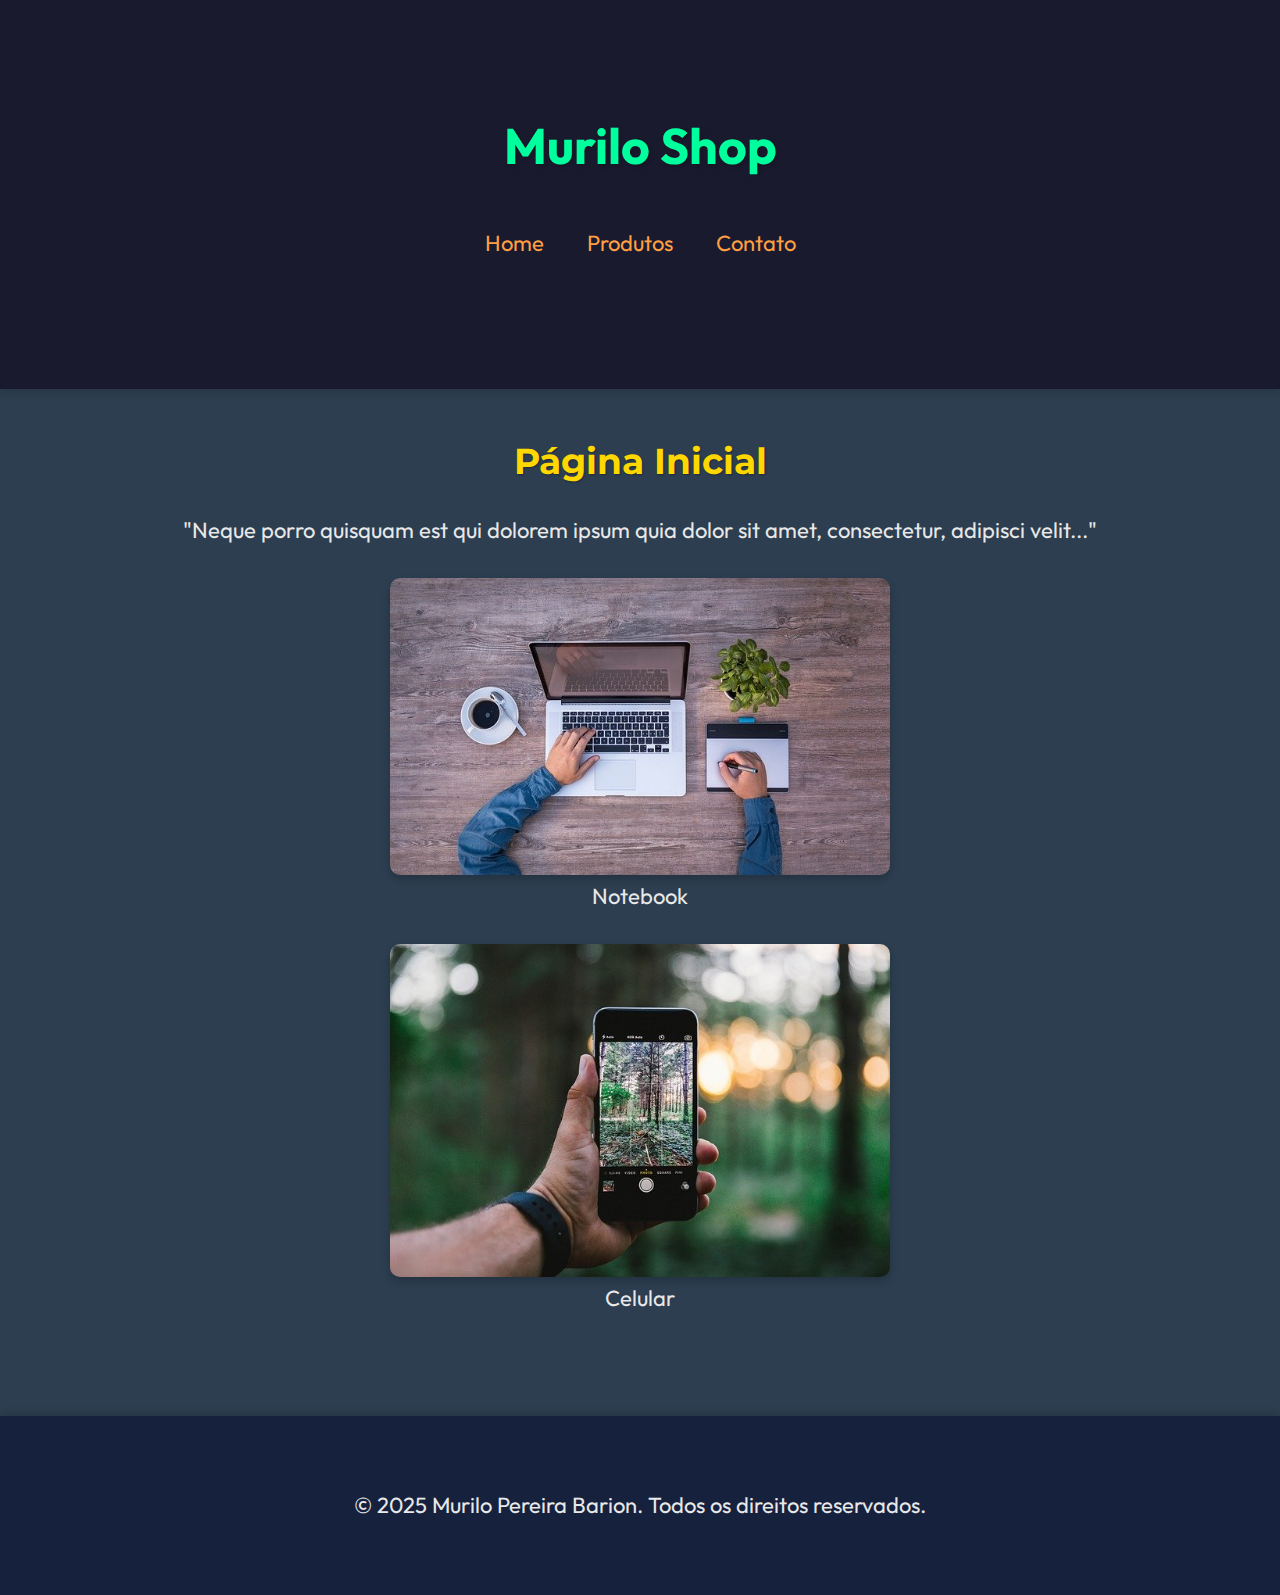
<file: index.html>
<!DOCTYPE html>
<html lang="pt-BR">
<head>
    <meta charset="UTF-8">
    <meta name="viewport" content="width=device-width, initial-scale=1.0">
    <title>Murilo Shop</title>
    <link rel="stylesheet" href="style.css">
    <link href="https://fonts.googleapis.com/css2?family=Outfit:wght@400;700&family=Montserrat:wght@400;700&display=swap" rel="stylesheet">
</head>
<body>
    <header class="head">
        <div class="container">
            <h1>Murilo Shop</h1>
            <nav class="links">
                <a href="/index.html">Home</a>
                <a href="/produtos.html">Produtos</a>
                <a href="/contato.html">Contato</a>
            </nav>
        </div>
    </header>

    <main class="container">
        <h2>Página Inicial</h2>
        
        <p>"Neque porro quisquam est qui dolorem ipsum quia dolor sit amet, consectetur, adipisci velit..."</p>

        <div class="img">
            <figure>
                <img src="img/item1.jpeg" 
                title="Notebook"
                alt="Notebook de última geração"
                width="500">
                <figcaption>Notebook</figcaption>
            </figure>
        </div>

        <div class="img">
            <figure>
                <img src="img/item2.jpeg"
                title="Celular"
                alt="Smartphone moderno"
                width="500">
                <figcaption>Celular</figcaption>
            </figure>
        </div>
    </main>

    <footer class="rodape">
        <div class="container">
            <p>© 2025 Murilo Pereira Barion. Todos os direitos reservados.</p>
        </div>
    </footer>
</body>
</html>
</file>
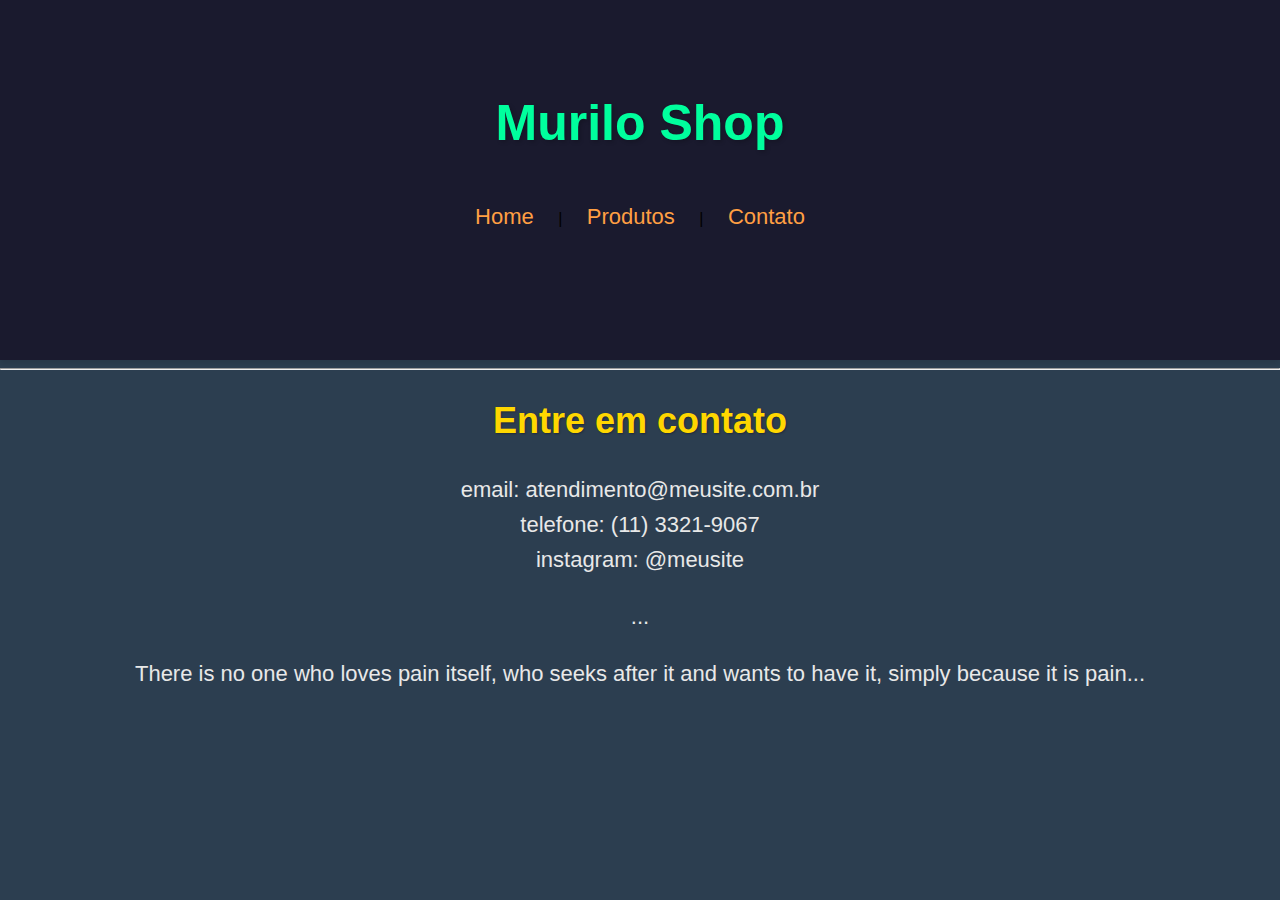
<file: contato.html>
<!DOCTYPE html>
<html lang="pt-BR">
<head>
    <meta charset="UTF-8">
    <meta name="viewport" content="width=device-width, initial-scale=1.0">
    <title>Contato</title>
    <link rel="stylesheet" href="style.css">
</head>
<body>

    <div class="head">
        <h1>Murilo Shop</h1>
        <div class="links">
        <a href="/index.html" target="_blank" >Home</a> |
        <a href="/produtos.html" target="_blank" >Produtos</a> |
        <a href="/contato.html" >Contato</a>
    </div> <br>
    </div>

    <hr>
    
    <h2>Entre em contato</h2>

    <p>email: atendimento@meusite.com.br <br>
    telefone: (11) 3321-9067 <br>
    instagram: @meusite
    </p>

    <p>...</p>

    <p>There is no one who loves pain itself, who seeks after it and wants to have it, simply because it is pain...</p>
</body>
</html>
</file>
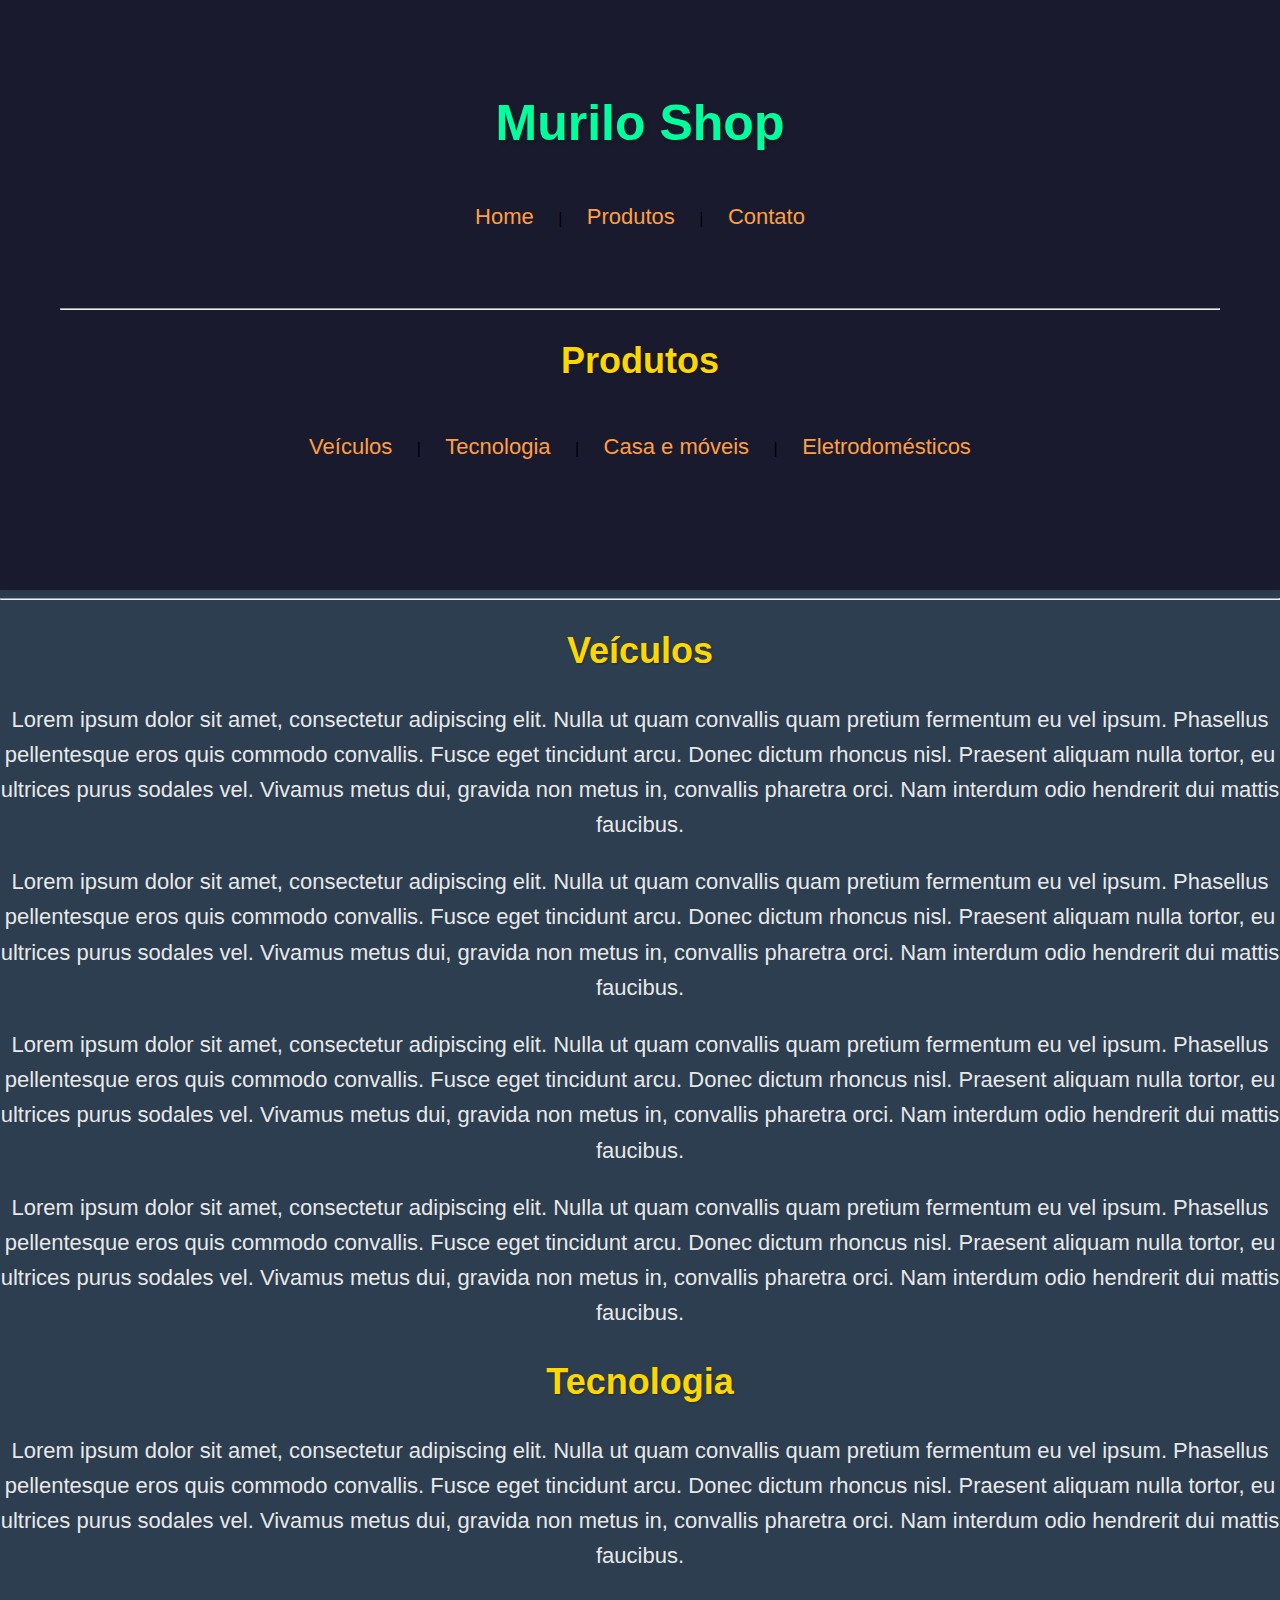
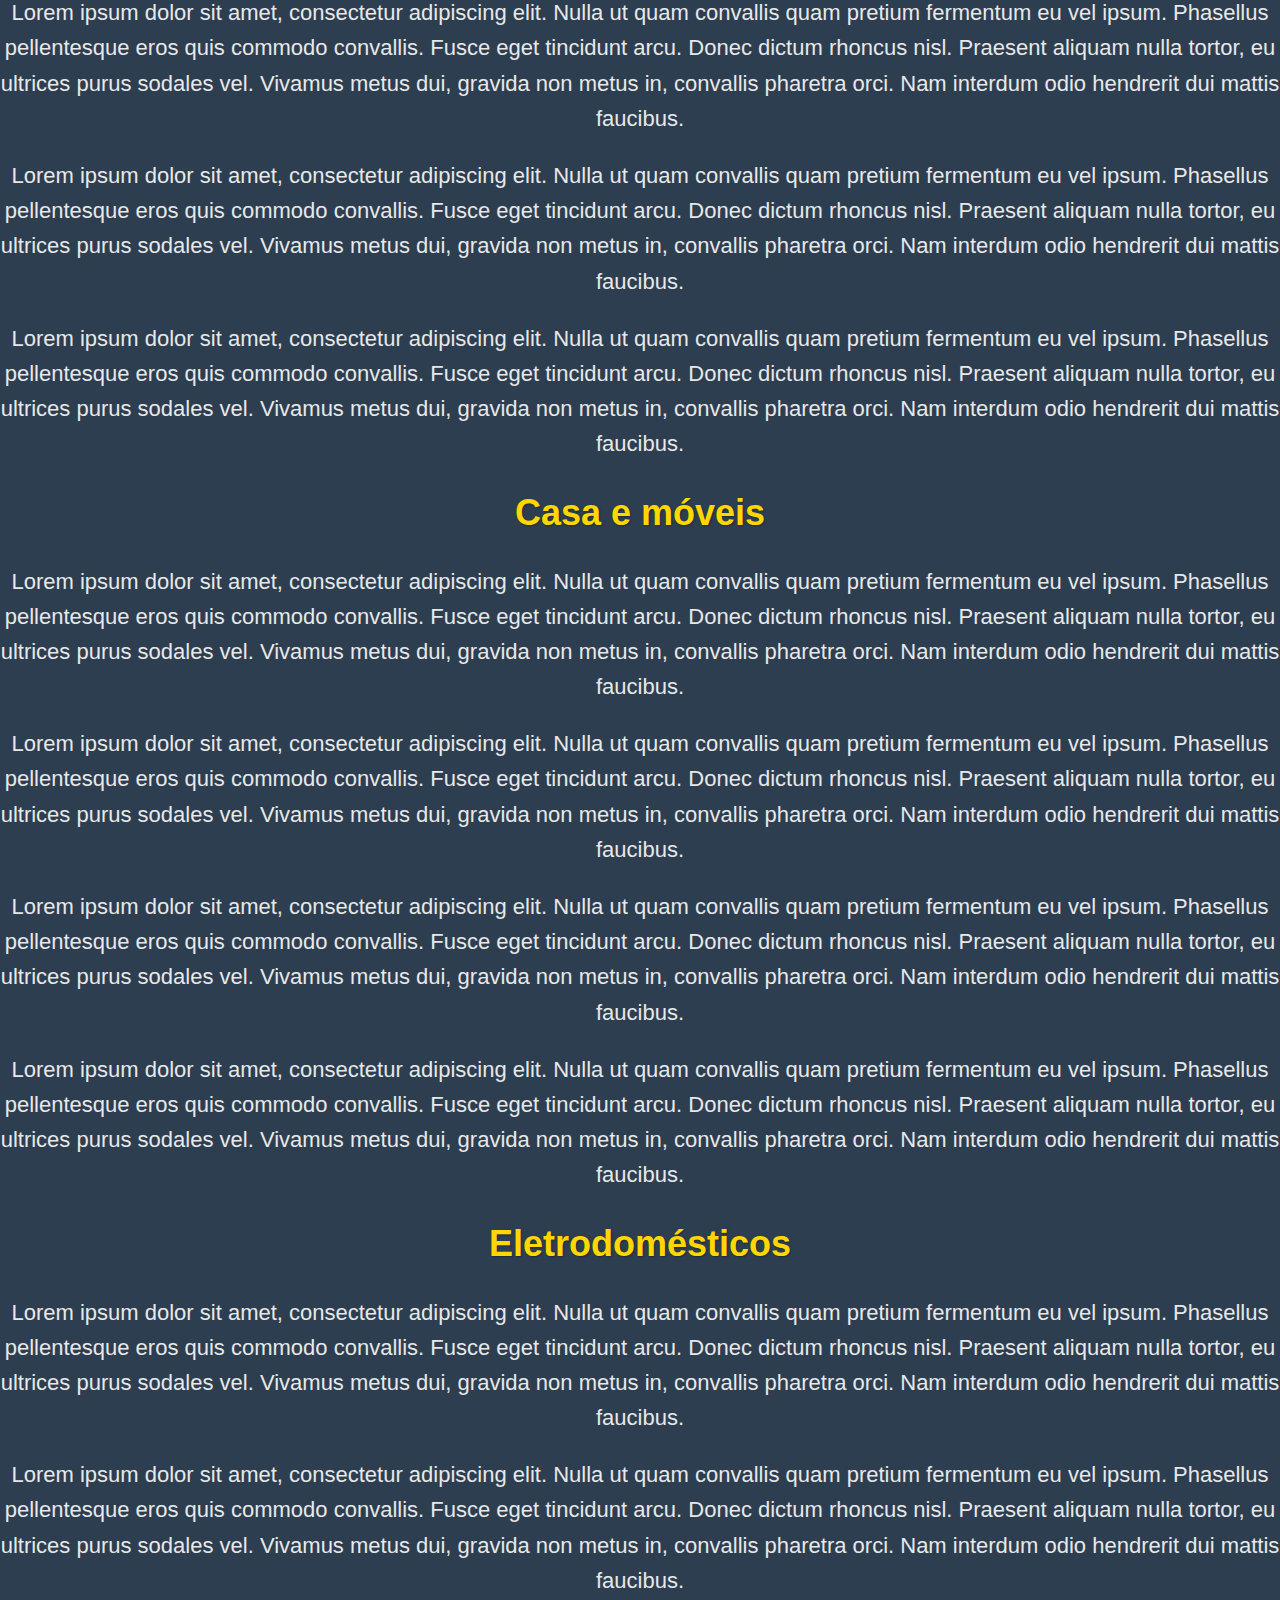
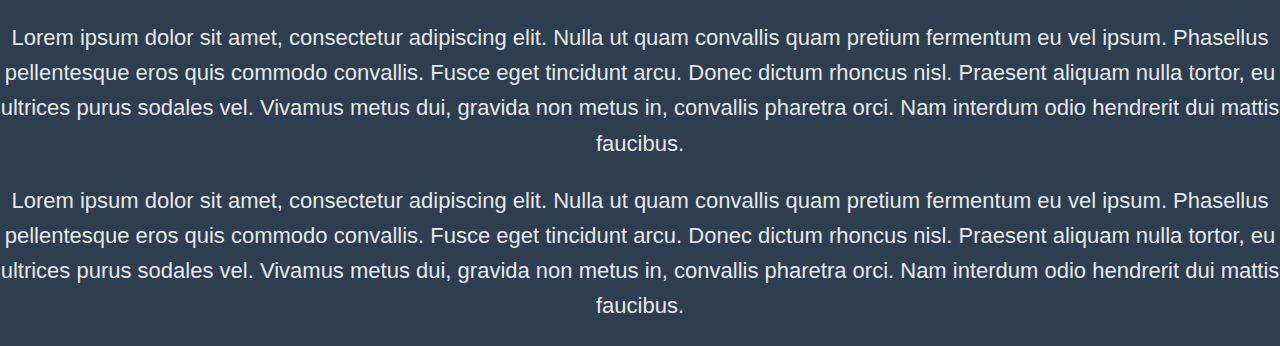
<file: produtos.html>
<!DOCTYPE html>
<html lang="pt-BR">
<head>
    <meta charset="UTF-8">
    <meta name="viewport" content="width=device-width, initial-scale=1.0">
    <title>Produtos</title>
    <link rel="stylesheet" href="style.css">
</head>
<body>

    <div class="head">
        <h1>Murilo Shop</h1>

    <div class="links">
        <a href="/index.html" target="_blank" >Home</a> |
        <a href="/produtos.html" >Produtos</a> |
        <a href="/contato.html" target="_blank" >Contato</a>
    </div> <br>

    <hr>

    <h2>Produtos</h2>

    <div class="links">
        <a href="#veiculos" >Veículos</a> |
        <a href="#tecnologia" >Tecnologia</a> |
        <a href="#casa" >Casa e móveis</a> |
        <a href="#eletro" >Eletrodomésticos</a> 
    </div> <br>
    </div>

    <hr>

    <h2 id="veiculos">Veículos</h2>

    <p>
        Lorem ipsum dolor sit amet, consectetur adipiscing elit. 
        Nulla ut quam convallis quam pretium fermentum eu vel ipsum. 
        Phasellus pellentesque eros quis commodo convallis. 
        Fusce eget tincidunt arcu. Donec dictum rhoncus nisl. 
        Praesent aliquam nulla tortor, eu ultrices purus sodales vel. 
        Vivamus metus dui, gravida non metus in, convallis pharetra orci. 
        Nam interdum odio hendrerit dui mattis faucibus. 
    </p>

    <p>
        Lorem ipsum dolor sit amet, consectetur adipiscing elit. 
        Nulla ut quam convallis quam pretium fermentum eu vel ipsum. 
        Phasellus pellentesque eros quis commodo convallis. 
        Fusce eget tincidunt arcu. Donec dictum rhoncus nisl. 
        Praesent aliquam nulla tortor, eu ultrices purus sodales vel. 
        Vivamus metus dui, gravida non metus in, convallis pharetra orci. 
        Nam interdum odio hendrerit dui mattis faucibus. 
    </p>

    <p>
        Lorem ipsum dolor sit amet, consectetur adipiscing elit. 
        Nulla ut quam convallis quam pretium fermentum eu vel ipsum. 
        Phasellus pellentesque eros quis commodo convallis. 
        Fusce eget tincidunt arcu. Donec dictum rhoncus nisl. 
        Praesent aliquam nulla tortor, eu ultrices purus sodales vel. 
        Vivamus metus dui, gravida non metus in, convallis pharetra orci. 
        Nam interdum odio hendrerit dui mattis faucibus. 
    </p>

    <p>
        Lorem ipsum dolor sit amet, consectetur adipiscing elit. 
        Nulla ut quam convallis quam pretium fermentum eu vel ipsum. 
        Phasellus pellentesque eros quis commodo convallis. 
        Fusce eget tincidunt arcu. Donec dictum rhoncus nisl. 
        Praesent aliquam nulla tortor, eu ultrices purus sodales vel. 
        Vivamus metus dui, gravida non metus in, convallis pharetra orci. 
        Nam interdum odio hendrerit dui mattis faucibus. 
    </p>

    <h2 id="tecnologia">Tecnologia</h2>

    <p>
        Lorem ipsum dolor sit amet, consectetur adipiscing elit. 
        Nulla ut quam convallis quam pretium fermentum eu vel ipsum. 
        Phasellus pellentesque eros quis commodo convallis. 
        Fusce eget tincidunt arcu. Donec dictum rhoncus nisl. 
        Praesent aliquam nulla tortor, eu ultrices purus sodales vel. 
        Vivamus metus dui, gravida non metus in, convallis pharetra orci. 
        Nam interdum odio hendrerit dui mattis faucibus. 
    </p>

    <p>
        Lorem ipsum dolor sit amet, consectetur adipiscing elit. 
        Nulla ut quam convallis quam pretium fermentum eu vel ipsum. 
        Phasellus pellentesque eros quis commodo convallis. 
        Fusce eget tincidunt arcu. Donec dictum rhoncus nisl. 
        Praesent aliquam nulla tortor, eu ultrices purus sodales vel. 
        Vivamus metus dui, gravida non metus in, convallis pharetra orci. 
        Nam interdum odio hendrerit dui mattis faucibus. 
    </p>

    <p>
        Lorem ipsum dolor sit amet, consectetur adipiscing elit. 
        Nulla ut quam convallis quam pretium fermentum eu vel ipsum. 
        Phasellus pellentesque eros quis commodo convallis. 
        Fusce eget tincidunt arcu. Donec dictum rhoncus nisl. 
        Praesent aliquam nulla tortor, eu ultrices purus sodales vel. 
        Vivamus metus dui, gravida non metus in, convallis pharetra orci. 
        Nam interdum odio hendrerit dui mattis faucibus. 
    </p>

    <p>
        Lorem ipsum dolor sit amet, consectetur adipiscing elit. 
        Nulla ut quam convallis quam pretium fermentum eu vel ipsum. 
        Phasellus pellentesque eros quis commodo convallis. 
        Fusce eget tincidunt arcu. Donec dictum rhoncus nisl. 
        Praesent aliquam nulla tortor, eu ultrices purus sodales vel. 
        Vivamus metus dui, gravida non metus in, convallis pharetra orci. 
        Nam interdum odio hendrerit dui mattis faucibus. 
    </p>

    <h2 id="casa">Casa e móveis</h2>

    <p>
        Lorem ipsum dolor sit amet, consectetur adipiscing elit. 
        Nulla ut quam convallis quam pretium fermentum eu vel ipsum. 
        Phasellus pellentesque eros quis commodo convallis. 
        Fusce eget tincidunt arcu. Donec dictum rhoncus nisl. 
        Praesent aliquam nulla tortor, eu ultrices purus sodales vel. 
        Vivamus metus dui, gravida non metus in, convallis pharetra orci. 
        Nam interdum odio hendrerit dui mattis faucibus. 
    </p>

    <p>
        Lorem ipsum dolor sit amet, consectetur adipiscing elit. 
        Nulla ut quam convallis quam pretium fermentum eu vel ipsum. 
        Phasellus pellentesque eros quis commodo convallis. 
        Fusce eget tincidunt arcu. Donec dictum rhoncus nisl. 
        Praesent aliquam nulla tortor, eu ultrices purus sodales vel. 
        Vivamus metus dui, gravida non metus in, convallis pharetra orci. 
        Nam interdum odio hendrerit dui mattis faucibus. 
    </p>

    <p>
        Lorem ipsum dolor sit amet, consectetur adipiscing elit. 
        Nulla ut quam convallis quam pretium fermentum eu vel ipsum. 
        Phasellus pellentesque eros quis commodo convallis. 
        Fusce eget tincidunt arcu. Donec dictum rhoncus nisl. 
        Praesent aliquam nulla tortor, eu ultrices purus sodales vel. 
        Vivamus metus dui, gravida non metus in, convallis pharetra orci. 
        Nam interdum odio hendrerit dui mattis faucibus. 
    </p>

    <p>
        Lorem ipsum dolor sit amet, consectetur adipiscing elit. 
        Nulla ut quam convallis quam pretium fermentum eu vel ipsum. 
        Phasellus pellentesque eros quis commodo convallis. 
        Fusce eget tincidunt arcu. Donec dictum rhoncus nisl. 
        Praesent aliquam nulla tortor, eu ultrices purus sodales vel. 
        Vivamus metus dui, gravida non metus in, convallis pharetra orci. 
        Nam interdum odio hendrerit dui mattis faucibus. 
    </p>

    <h2 id="eletro">Eletrodomésticos</h2>

    <p>
        Lorem ipsum dolor sit amet, consectetur adipiscing elit. 
        Nulla ut quam convallis quam pretium fermentum eu vel ipsum. 
        Phasellus pellentesque eros quis commodo convallis. 
        Fusce eget tincidunt arcu. Donec dictum rhoncus nisl. 
        Praesent aliquam nulla tortor, eu ultrices purus sodales vel. 
        Vivamus metus dui, gravida non metus in, convallis pharetra orci. 
        Nam interdum odio hendrerit dui mattis faucibus. 
    </p>

    <p>
        Lorem ipsum dolor sit amet, consectetur adipiscing elit. 
        Nulla ut quam convallis quam pretium fermentum eu vel ipsum. 
        Phasellus pellentesque eros quis commodo convallis. 
        Fusce eget tincidunt arcu. Donec dictum rhoncus nisl. 
        Praesent aliquam nulla tortor, eu ultrices purus sodales vel. 
        Vivamus metus dui, gravida non metus in, convallis pharetra orci. 
        Nam interdum odio hendrerit dui mattis faucibus. 
    </p>    <p>
        Lorem ipsum dolor sit amet, consectetur adipiscing elit. 
        Nulla ut quam convallis quam pretium fermentum eu vel ipsum. 
        Phasellus pellentesque eros quis commodo convallis. 
        Fusce eget tincidunt arcu. Donec dictum rhoncus nisl. 
        Praesent aliquam nulla tortor, eu ultrices purus sodales vel. 
        Vivamus metus dui, gravida non metus in, convallis pharetra orci. 
        Nam interdum odio hendrerit dui mattis faucibus. 
    </p>

    <p>
        Lorem ipsum dolor sit amet, consectetur adipiscing elit. 
        Nulla ut quam convallis quam pretium fermentum eu vel ipsum. 
        Phasellus pellentesque eros quis commodo convallis. 
        Fusce eget tincidunt arcu. Donec dictum rhoncus nisl. 
        Praesent aliquam nulla tortor, eu ultrices purus sodales vel. 
        Vivamus metus dui, gravida non metus in, convallis pharetra orci. 
        Nam interdum odio hendrerit dui mattis faucibus. 
    </p>


    
</body>
</html>
</file>
<file: style.css>
body {
    background: #2C3E50;
    margin: 0;
    padding: 0;
    font-family: 'Outfit', sans-serif;
}

.head {
    background: #1A1A2E;
    padding: 60px;
    margin: 0;
    box-shadow: 0 4px 6px rgba(0, 0, 0, 0.1);
}

h1 {
    color: #00FF9D;
    text-align: center;
    font-size: 50px;
    font-family: 'Outfit', sans-serif;
    text-shadow: 2px 2px 4px rgba(0, 0, 0, 0.2);
    margin-bottom: 20px;
}

h2 {
    color: #FFD700;
    text-align: center;
    font-size: 36px;
    font-family: 'Montserrat', sans-serif;
    margin: 30px 0;
    text-shadow: 1px 1px 2px rgba(0, 0, 0, 0.3);
}

figcaption, p {
    color: #E8E8E8;
    text-align: center;
    font-size: 22px;
    font-family: 'Outfit', sans-serif;
    line-height: 1.6;
}

a {
    text-align: center;
    color: #FF9F43;
    font-size: 22px;
    text-decoration: none;
    transition: all 0.3s ease;
    padding: 2px 10px;
    border-radius: 5px;
    display: inline-block;
    margin: 10px;
}

a:hover {
    color: #FF6B6B;
    background-color: rgba(255, 255, 255, 0.1);
    transform: translateY(-2px);
}

.links {
    text-align: center;
    margin: 40px 0;
}

.img {
    text-align: center;
    margin: 30px 0;
}

.img img {
    max-width: 100%;
    height: auto;
    border-radius: 10px;
    box-shadow: 0 4px 8px rgba(0, 0, 0, 0.2);
    transition: transform 0.3s ease;
}

.img img:hover {
    transform: scale(1.02);
}

.rodape {
    background: #16213E;
    padding: 30px;
    color: #E8E8E8;
    text-align: center;
    margin-top: 50px;
    box-shadow: 0 -4px 6px rgba(0, 0, 0, 0.1);
}

.container {
    max-width: 1200px;
    margin: 0 auto;
    padding: 20px;
}

/* Adicionando responsividade */
@media (max-width: 768px) {
    h1 {
        font-size: 36px;
    }
    
    h2 {
        font-size: 28px;
    }
    
    a {
        font-size: 18px;
        padding: 8px 16px;
    }
    
    .img img {
        max-width: 90%;
    }
}
</file>
